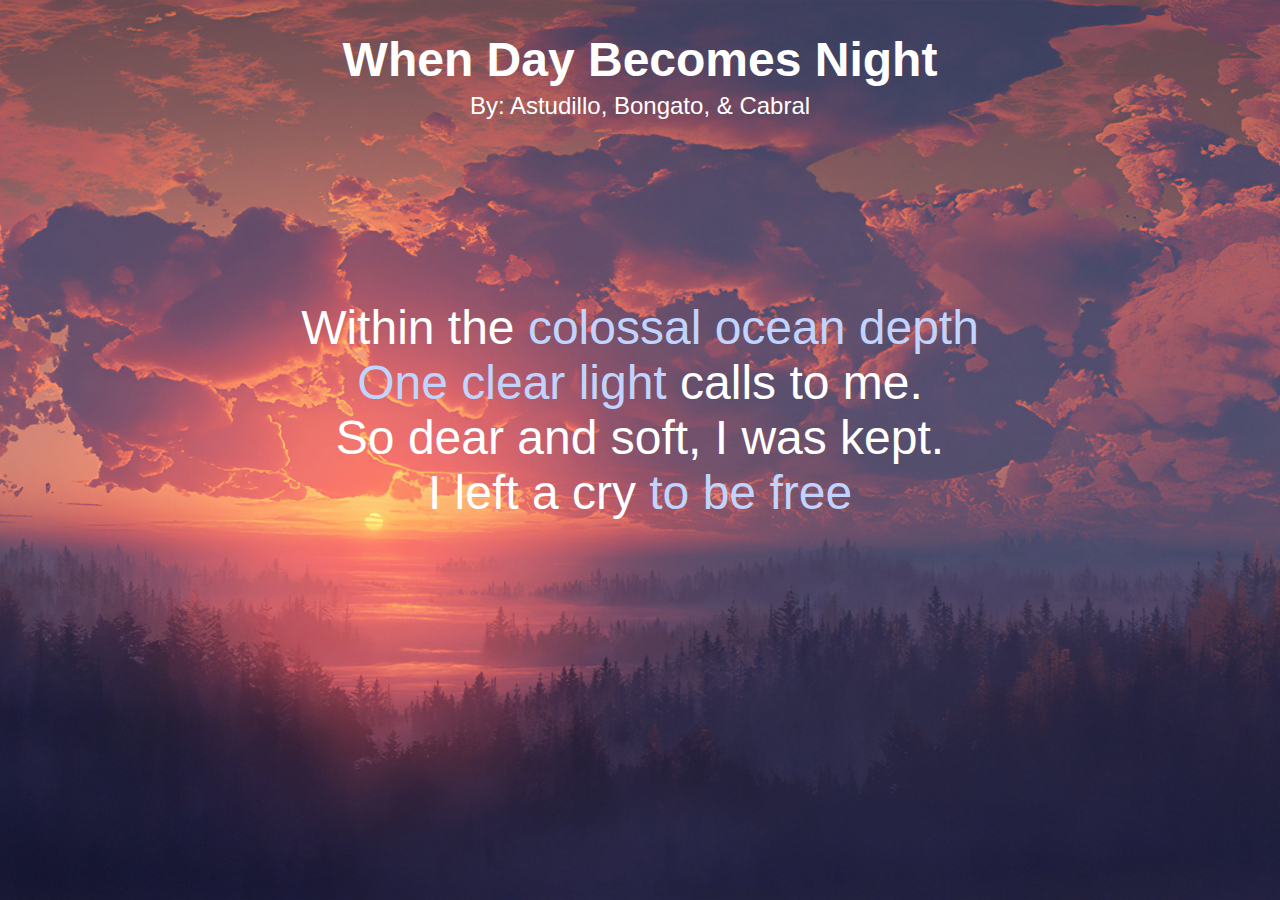
<file: index.html>
<!DOCTYPE html>
<html lang="en">
<head>
    <meta charset="UTF-8">
    <meta name="viewport" content="width=device-width, initial-scale=1.0">
    <title>Document</title>
    <link rel="stylesheet" href="index.css">
</head>
<body>
    <h1 class="title">When Day Becomes Night</h1>
    <p class="author">By: Astudillo, Bongato, & Cabral</p>
    <p class="stanza1">
        Within the <a href="ocean.html" class="links">colossal ocean depth</a><br>
        <a href="Twilight.html" class="links">One clear light</a> calls to me. <br>
	    So dear and soft, I was kept. <br>
        I left a cry <a href="./Stanza2/stanza2.html" class="links">to be free</a>
    </p>
</body>
</html>
</file>
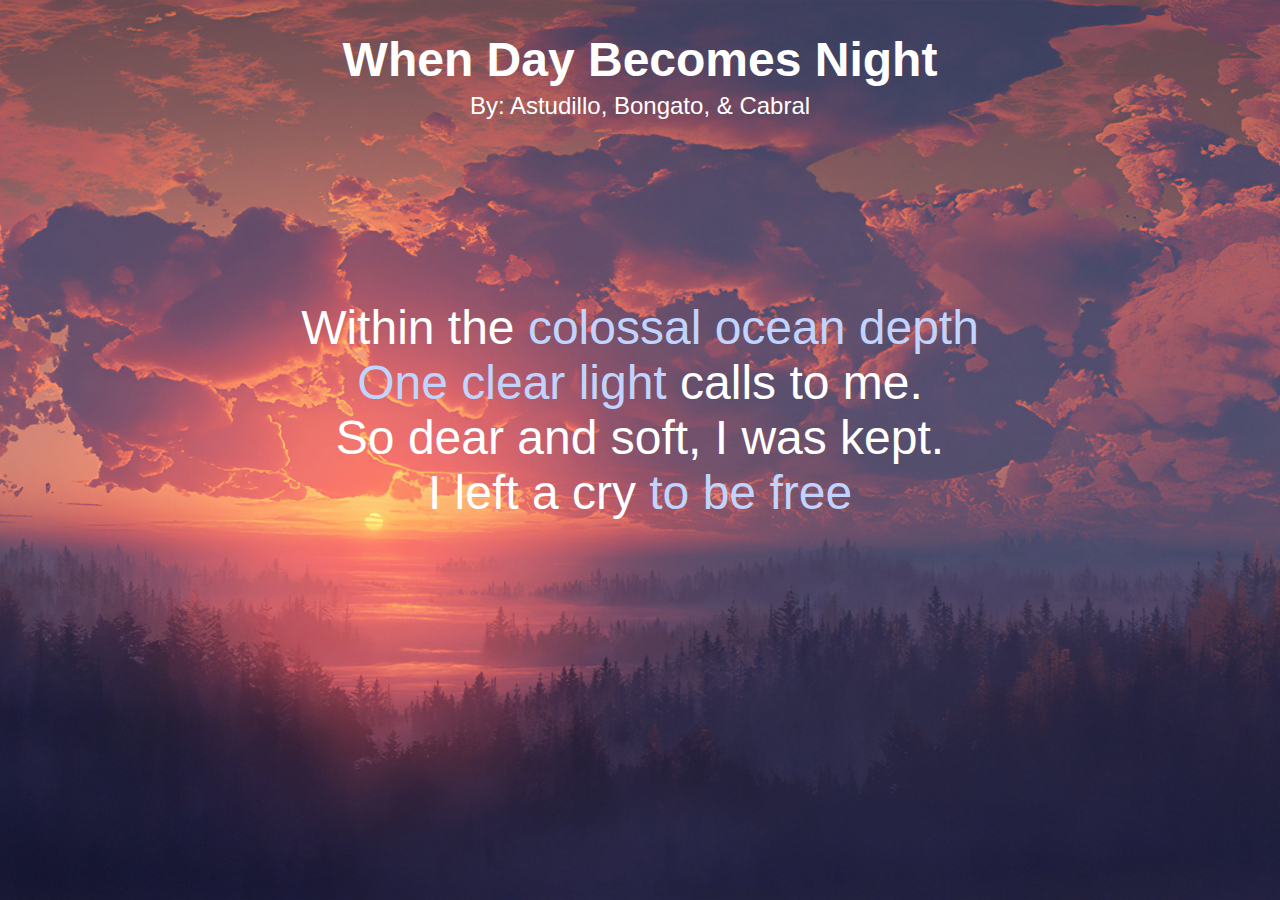
<file: Stanza1/index.html>
<!DOCTYPE html>
<html lang="en">
<head>
    <meta charset="UTF-8">
    <meta name="viewport" content="width=device-width, initial-scale=1.0">
    <title>Document</title>
    <link rel="stylesheet" href="index.css">
</head>
<body>
    <h1 class="title">When Day Becomes Night</h1>
    <p class="author">By: Astudillo, Bongato, & Cabral</p>
    <p class="stanza1">
        Within the <a href="ocean.html" class="links">colossal ocean depth</a><br>
        <a href="Twilight.html" class="links">One clear light</a> calls to me. <br>
	    So dear and soft, I was kept. <br>
        I left a cry <a href="../Stanza2/stanza2.html" class="links">to be free</a>
    </p>
</body>
</html>
</file>
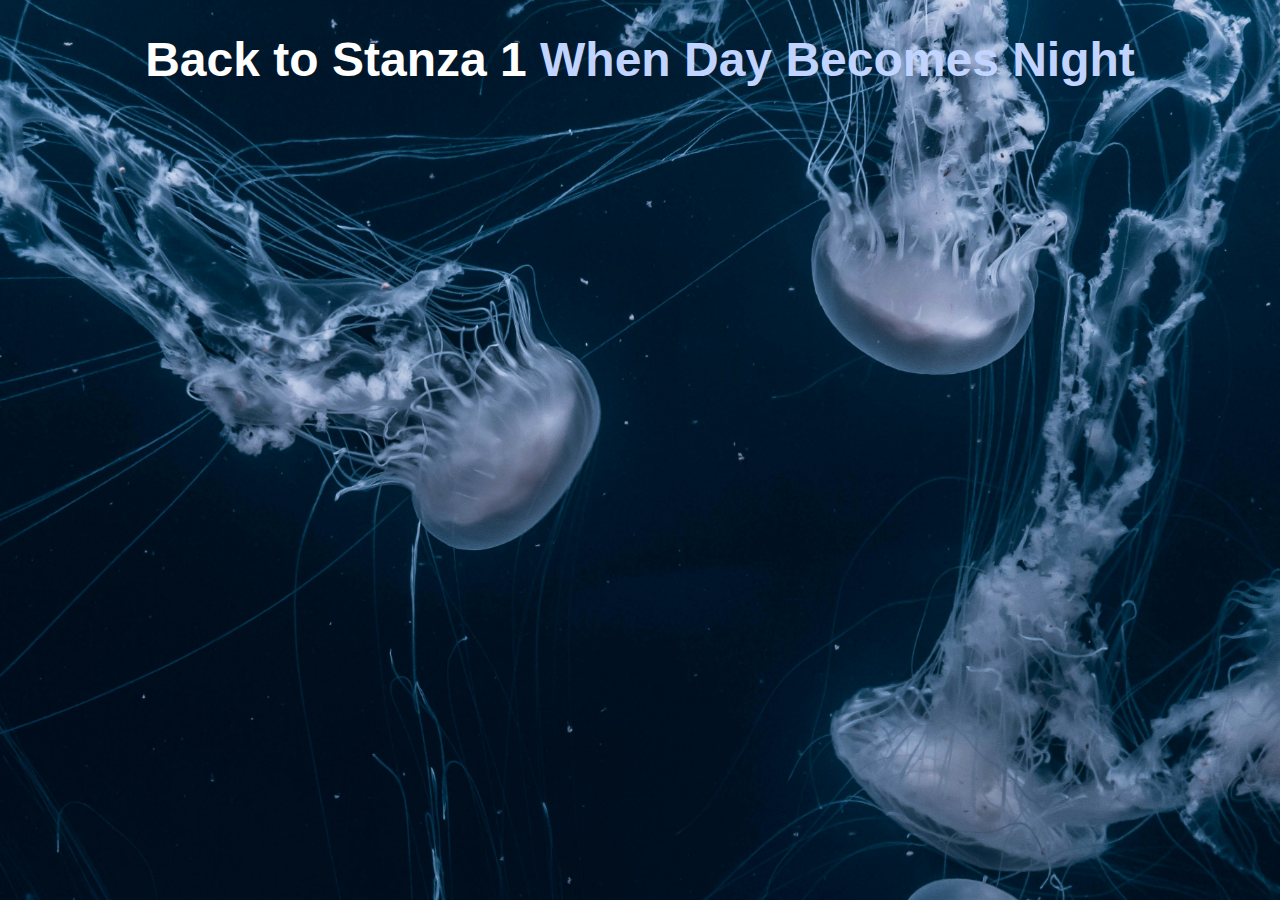
<file: ocean.html>
<!DOCTYPE html>
<html lang="en">
<head>
    <meta charset="UTF-8">
    <meta name="viewport" content="width=device-width, initial-scale=1.0">
    <title>Document</title>
    <link rel="stylesheet" href="ocean.css">
</head>
<body>
    <h1 class="title">
        Back to Stanza 1
        <a href="index.html" class="links">When Day Becomes Night</a>
    </h1>
</body>
</html>
</file>
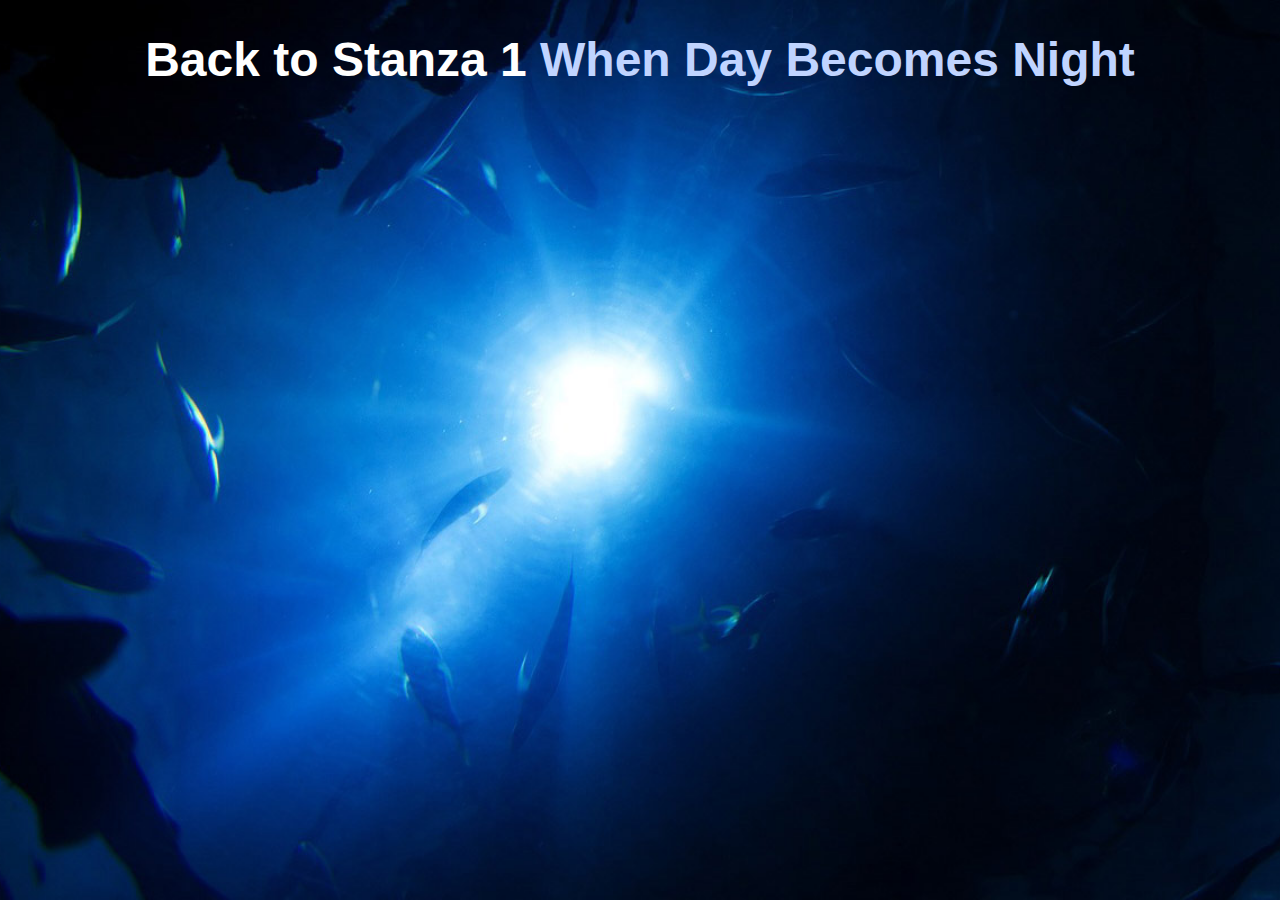
<file: Twilight.html>
<!DOCTYPE html>
<html lang="en">
<head>
    <meta charset="UTF-8">
    <meta name="viewport" content="width=device-width, initial-scale=1.0">
    <title>Document</title>
    <link rel="stylesheet" href="Twilight.css">
</head>
<body>
    <h1 class="title">
        Back to Stanza 1
        <a href="index.html" class="links">When Day Becomes Night</a>
    </h1>
</body>
</html>
</file>
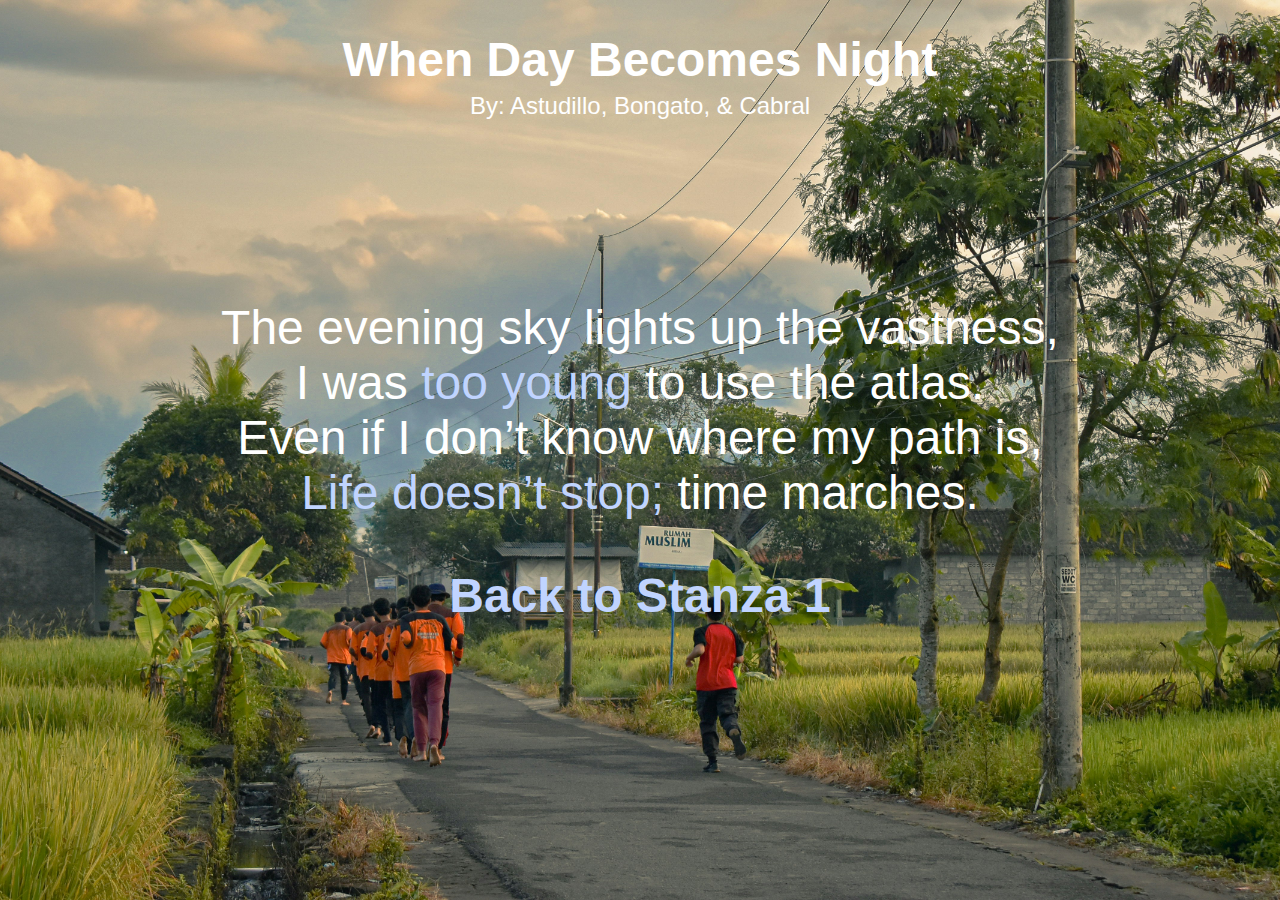
<file: Stanza2/stanza2.html>
<!DOCTYPE html>
<html lang="en">
<head>
    <meta charset="UTF-8">
    <meta name="viewport" content="width=device-width, initial-scale=1.0">
    <title>Document</title>
    <link rel="stylesheet" href="stanza2.css">
</head>
<body>
    <h1 class="title">When Day Becomes Night</h1>
    <p class="author">By: Astudillo, Bongato, & Cabral</p>
    <p class="stanza1">
        The evening sky lights up the vastness, <br>
    	I was <a href="https://youtu.be/i8Zi1DM7iR4?si=2tB-IVNEgwjmzlao" class="links">too young</a> to use the atlas. <br>
	    Even if I don’t know where my path is, <br>
	    <a href="../Stanza3/stanza3.html" class="links">Life doesn’t stop;</a> time marches.
    </p>
    <h1 class="title">
    <a href="../Stanza1/index.html" class="links">Back to Stanza 1<a>
    </h1>
</body>
</html>
</file>
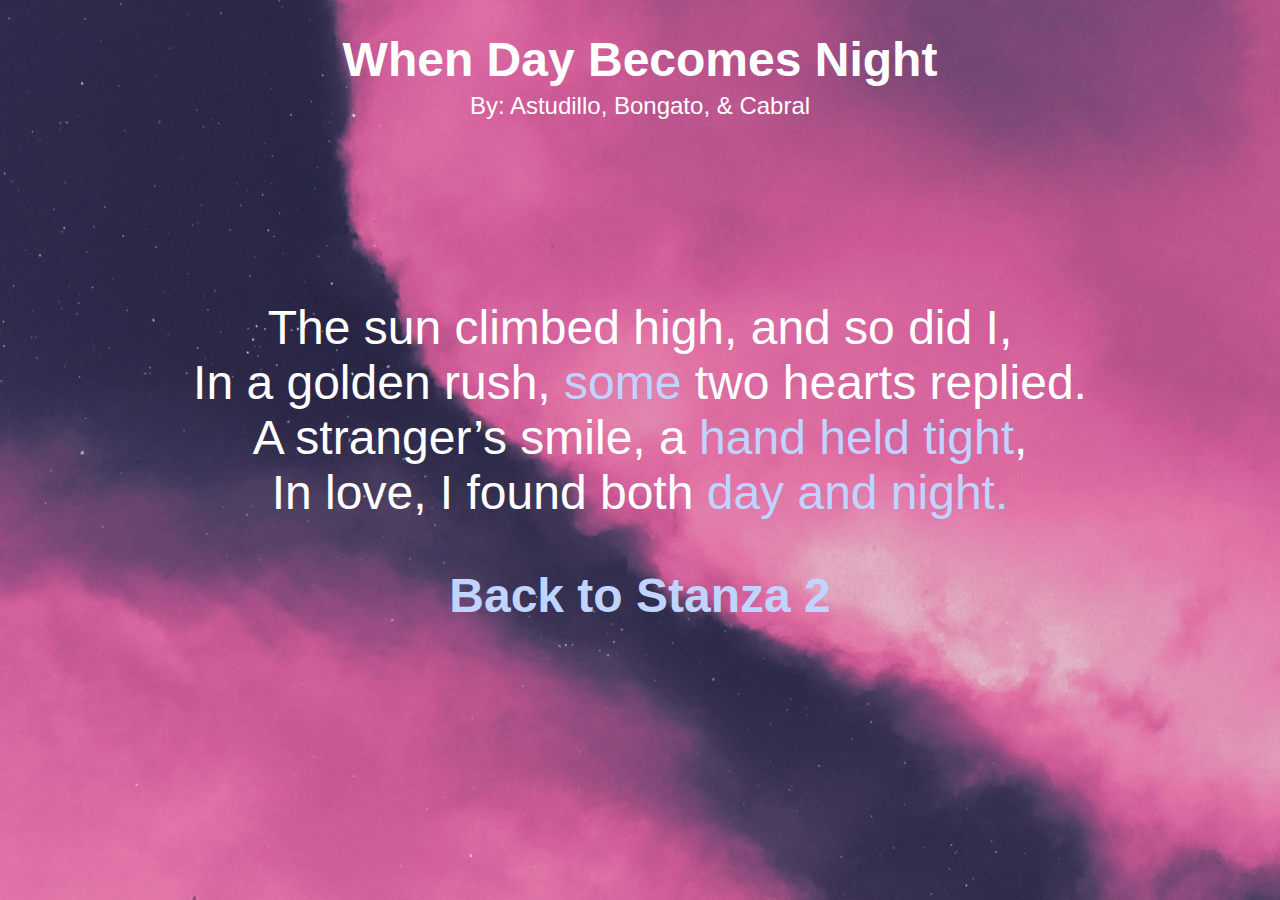
<file: Stanza3/stanza3.html>
<!DOCTYPE html>
<html lang="en">
<head>
    <meta charset="UTF-8">
    <meta name="viewport" content="width=device-width, initial-scale=1.0">
    <title>Document</title>
    <link rel="stylesheet" href="stanza3.css">
</head>
<body>
    <h1 class="title">When Day Becomes Night</h1>
    <p class="author">By: Astudillo, Bongato, & Cabral</p>
    <p class="stanza1">
        The sun climbed high, and so did I, <br>
        In a golden rush, <a href="https://youtu.be/r7rWqRL1_ho?si=RYV2V_hy3QH6rvI3" class="links">some</a> two hearts replied. <br>
        A stranger’s smile, a <a href="../Stanza3/tokyocouple.html" class="links">hand held tight</a>, <br>
        In love, I found both <a href="../Stanza4/stanza4.html" class="links">day and night.</a>

    </p>
    <h1 class="title">
    <a href="../Stanza2/stanza2.html" class="links">Back to Stanza 2<a>
    </h1>
</body>
</html>
</file>
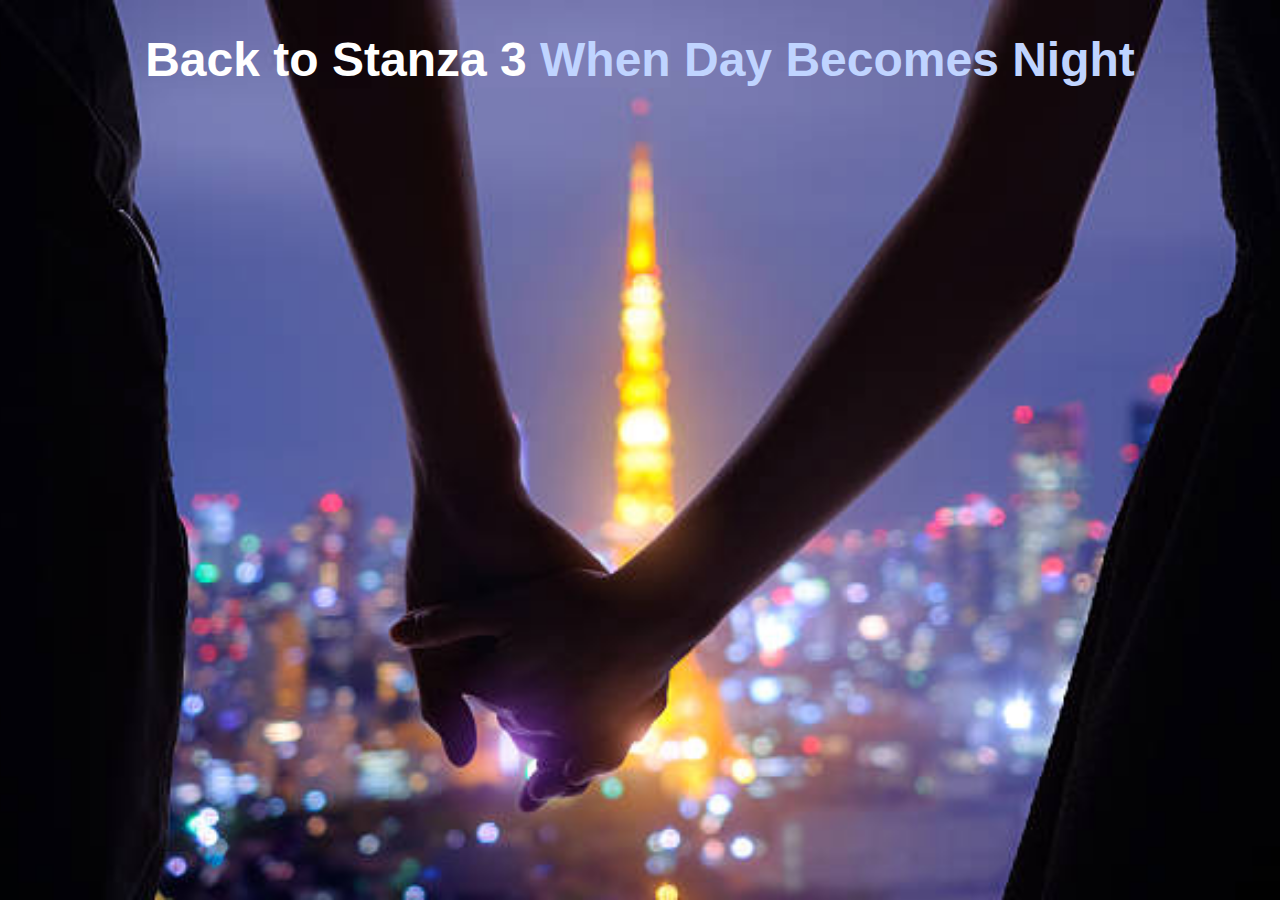
<file: Stanza3/tokyocouple.html>
<!DOCTYPE html>
<html lang="en">
<head>
    <meta charset="UTF-8">
    <meta name="viewport" content="width=device-width, initial-scale=1.0">
    <title>Document</title>
    <link rel="stylesheet" href="tokyocouple.css">
</head>
<body>
    <h1 class="title">
        Back to Stanza 3
        <a href="../Stanza3/stanza3.html" class="links">When Day Becomes Night</a>
    </h1>
</body>
</html>
</file>
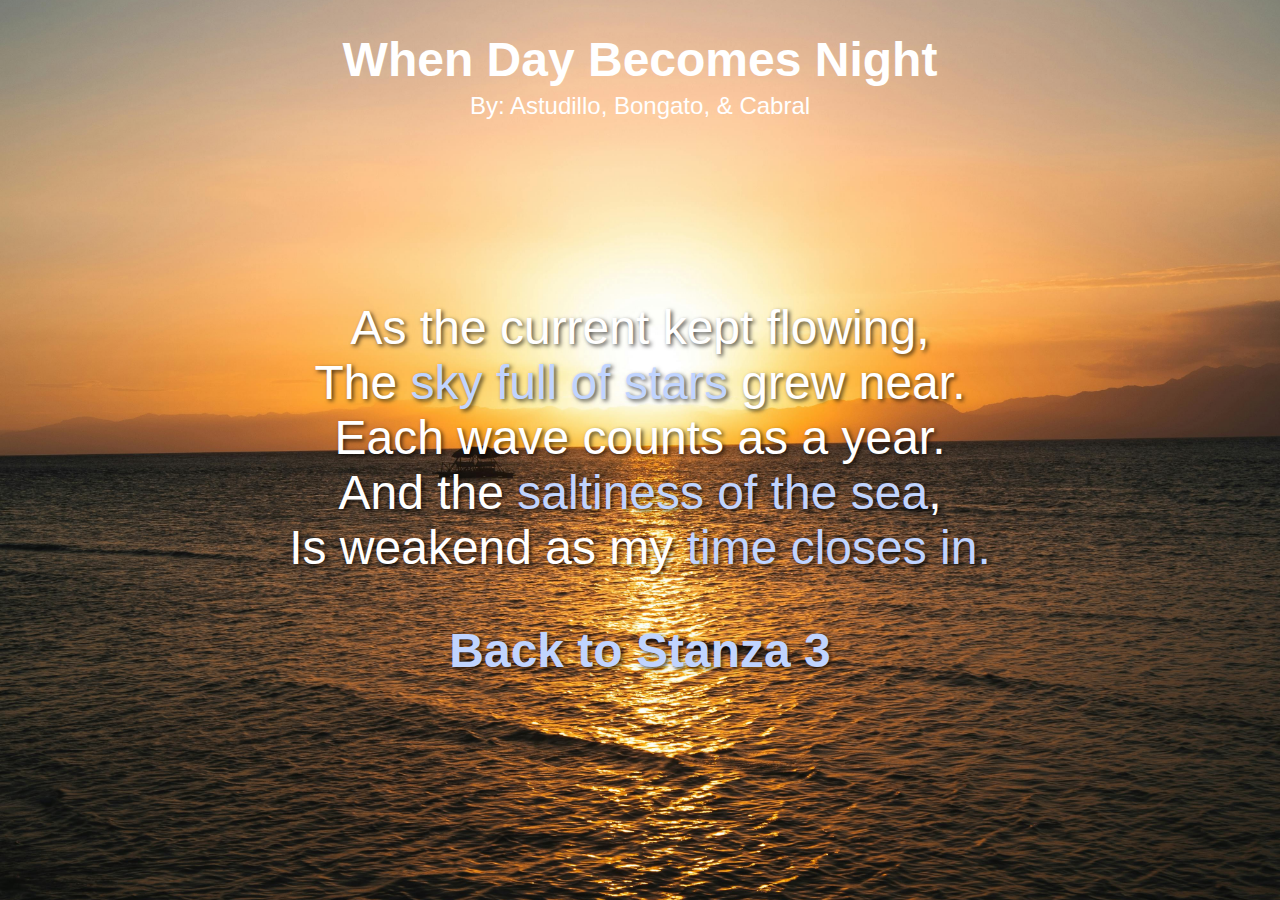
<file: Stanza4/stanza4.html>
<!DOCTYPE html>
<html lang="en">
<head>
    <meta charset="UTF-8">
    <meta name="viewport" content="width=device-width, initial-scale=1.0">
    <title>Document</title>
    <link rel="stylesheet" href="stanza4.css">
</head>
<body>
    <h1 class="title">When Day Becomes Night</h1>
    <p class="author">By: Astudillo, Bongato, & Cabral</p>
    <p class="stanza1">
        As the current kept flowing, <br>
        The <a href="https://youtu.be/VPRjCeoBqrI?si=L7XMNl7oe7LnGHuE" class="links">sky full of stars</a> grew near. <br>
	    Each wave counts as a year. <br>
	    And the <a href="../Stanza4/sea.html" class="links">saltiness of the sea</a>, <br>
	    Is weakend as my <a href="../Stanza5/stanza5.html" class="links">time closes in.</a> <br>
    </p>
    <h1 class="title">
    <a href="../Stanza3/stanza3.html" class="links">Back to Stanza 3<a>
    </h1>
</body>
</html>
</file>
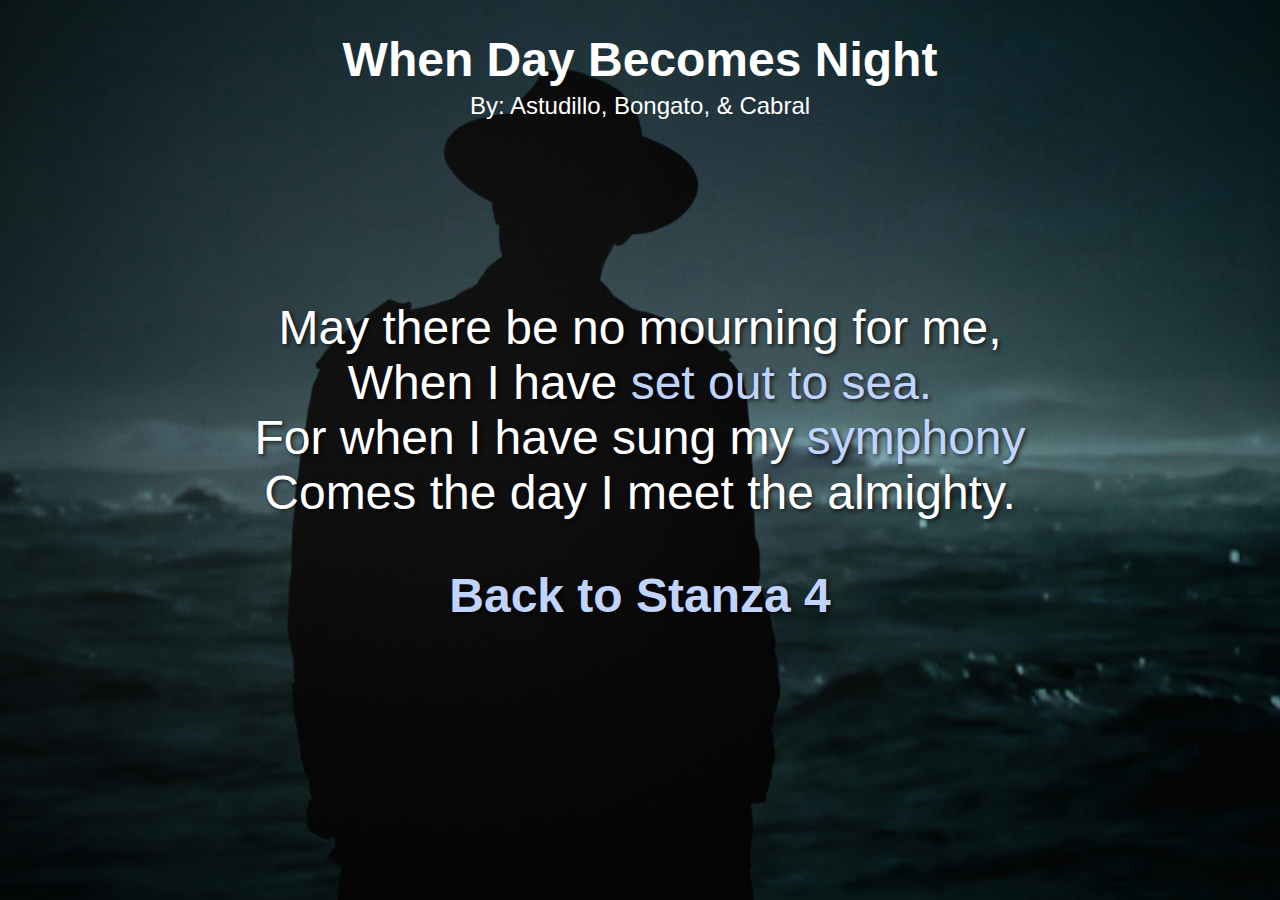
<file: Stanza5/stanza5.html>
<!DOCTYPE html>
<html lang="en">
<head>
    <meta charset="UTF-8">
    <meta name="viewport" content="width=device-width, initial-scale=1.0">
    <title>Document</title>
    <link rel="stylesheet" href="stanza5.css">
</head>
<body>
    <h1 class="title">When Day Becomes Night</h1>
    <p class="author">By: Astudillo, Bongato, & Cabral</p>
    <p class="stanza1">
        May there be no mourning for me, <br>
        When I have <a href="../Stanza5/setout.html" class="links">set out to sea.</a> <br>
        For when I have sung my <a href="https://youtu.be/tS7rVlmzesw?si=_1XwdPjXW2293dB0" class="links">symphony</a> <br>
        Comes the day I meet the almighty.  
    </p>
    <h1 class="title">
    <a href="../Stanza4/stanza4.html" class="links">Back to Stanza 4<a>
    </h1>
</body>
</html>
</file>
<file: index.css>
html {
    background-color: #00291f;
    background: url('Evening.jpg') no-repeat center center fixed;
    background-size: cover; /* Ensures the image covers the entire screen */
    margin: 0;
    padding: 0;
    height: 100%;
}

body {
    font-family: 'Roboto', sans-serif;
    position: relative;
    overflow: hidden;
}

.title {
    color: white;
    font-size: 3rem; /* Use font-size to increase text size */
    text-align: center;
    margin-bottom: 0px;
}
.author {
    margin-top: 5px;
    color: white;
    font-size: 1.5rem; /* Use font-size to increase text size */
    text-align: center;
}

.stanza1 {
    margin-top: 180px;
    color: white;
    font-size: 3rem; /* Use font-size to increase text size */
    text-align: center;
}

.links {
    color: rgb(192, 212, 255);
    text-decoration: none; /* Disables underlines for links */
}
</file>
<file: Stanza1/index.css>
html {
    background-color: #00291f;
    background: url('Evening.jpg') no-repeat center center fixed;
    background-size: cover; /* Ensures the image covers the entire screen */
    margin: 0;
    padding: 0;
    height: 100%;
}

body {
    font-family: 'Roboto', sans-serif;
    position: relative;
    overflow: hidden;
}

.title {
    color: white;
    font-size: 3rem; /* Use font-size to increase text size */
    text-align: center;
    margin-bottom: 0px;
}
.author {
    margin-top: 5px;
    color: white;
    font-size: 1.5rem; /* Use font-size to increase text size */
    text-align: center;
}

.stanza1 {
    margin-top: 180px;
    color: white;
    font-size: 3rem; /* Use font-size to increase text size */
    text-align: center;
}

.links {
    color: rgb(192, 212, 255);
    text-decoration: none; /* Disables underlines for links */
}
</file>
<file: ocean.css>
html {
    background-color: #00291f;
    background: url('Ocean.jpg') no-repeat center center fixed;
    background-size: cover; /* Ensures the image covers the entire screen */
    margin: 0;
    padding: 0;
    height: 100%;
}

body {
    font-family: 'Roboto', sans-serif;
    position: relative;
    overflow: hidden;
}

.title {
    color: white;
    font-size: 3rem; /* Use font-size to increase text size */
    text-align: center;
    margin-bottom: 0px;
}

.links {
    color: rgb(192, 212, 255);
    text-decoration: none; /* Disables underlines for links */
}
</file>
<file: Twilight.css>
html {
    background-color: #00291f;
    background: url('Twilight.jpg') no-repeat center center fixed;
    background-size: cover; /* Ensures the image covers the entire screen */
    margin: 0;
    padding: 0;
    height: 100%;
}

body {
    font-family: 'Roboto', sans-serif;
    position: relative;
    overflow: hidden;
}

.title {
    color: white;
    font-size: 3rem; /* Use font-size to increase text size */
    text-align: center;
    margin-bottom: 0px;
}

.links {
    color: rgb(192, 212, 255);
    text-decoration: none; /* Disables underlines for links */
}
</file>
<file: Stanza2/stanza2.css>
html {
    background-color: #00291f;
    background: url('school.jpg') no-repeat center center fixed;
    background-size: cover; /* Ensures the image covers the entire screen */
    margin: 0;
    padding: 0;
    height: 100%;
}

body {
    font-family: 'Roboto', sans-serif;
    position: relative;
    overflow: hidden;
}

.title {
    color: white;
    font-size: 3rem; /* Use font-size to increase text size */
    text-align: center;
    margin-bottom: 0px;
}
.author {
    margin-top: 5px;
    color: white;
    font-size: 1.5rem; /* Use font-size to increase text size */
    text-align: center;
}

.stanza1 {
    margin-top: 180px;
    color: white;
    font-size: 3rem; /* Use font-size to increase text size */
    text-align: center;
}

.links {
    color: rgb(192, 212, 255);
    text-decoration: none; /* Disables underlines for links */
}
</file>
<file: Stanza3/stanza3.css>
html {
    background-color: #00291f;
    background: url('pinkysky.jpg') no-repeat center center fixed;
    background-size: cover; /* Ensures the image covers the entire screen */
    margin: 0;
    padding: 0;
    height: 100%;
}

body {
    font-family: 'Roboto', sans-serif;
    position: relative;
    overflow: hidden;
}

.title {
    color: white;
    font-size: 3rem; /* Use font-size to increase text size */
    text-align: center;
    margin-bottom: 0px;
}
.author {
    margin-top: 5px;
    color: white;
    font-size: 1.5rem; /* Use font-size to increase text size */
    text-align: center;
}

.stanza1 {
    margin-top: 180px;
    color: white;
    font-size: 3rem; /* Use font-size to increase text size */
    text-align: center;
}

.links {
    color: rgb(192, 212, 255);
    text-decoration: none; /* Disables underlines for links */
}
</file>
<file: Stanza3/tokyocouple.css>
html {
    background-color: #00291f;
    background: url('tokyocouple.jpg') no-repeat center center fixed;
    background-size: cover; /* Ensures the image covers the entire screen */
    margin: 0;
    padding: 0;
    height: 100%;
}

body {
    font-family: 'Roboto', sans-serif;
    position: relative;
    overflow: hidden;
}

.title {
    color: white;
    font-size: 3rem; /* Use font-size to increase text size */
    text-align: center;
    margin-bottom: 0px;
}

.links {
    color: rgb(192, 212, 255);
    text-decoration: none; /* Disables underlines for links */
}
</file>
<file: Stanza4/stanza4.css>
html {
    background-color: #00291f;
    background: url('sunset.jpg') no-repeat center center fixed;
    background-size: cover; /* Ensures the image covers the entire screen */
    margin: 0;
    padding: 0;
    height: 100%;
}

body {
    font-family: 'Roboto', sans-serif;
    position: relative;
    overflow: hidden;
}

.title {
    color: white;
    font-size: 3rem; /* Use font-size to increase text size */
    text-align: center;
    margin-bottom: 0px;
}
.author {
    margin-top: 5px;
    color: white;
    font-size: 1.5rem; /* Use font-size to increase text size */
    text-align: center;
}

.stanza1 {
    margin-top: 180px;
    color: white;
    font-size: 3rem; /* Use font-size to increase text size */
    text-align: center;
    text-shadow: 2px 2px 4px rgba(0, 0, 0, 0.7); /* Adds a drop shadow to the text */
}

.links {
    color: rgb(192, 212, 255);
    text-decoration: none; /* Disables underlines for links */
    text-shadow: 2px 2px 4px rgba(0, 0, 0, 0.7);
}
</file>
<file: Stanza5/stanza5.css>
html {
    background-color: #00291f;
    background: url('darksea.jpg') no-repeat center center fixed;
    background-size: cover; /* Ensures the image covers the entire screen */
    margin: 0;
    padding: 0;
    height: 100%;
}

body {
    font-family: 'Roboto', sans-serif;
    position: relative;
    overflow: hidden;
}

.title {
    color: white;
    font-size: 3rem; /* Use font-size to increase text size */
    text-align: center;
    margin-bottom: 0px;
}
.author {
    margin-top: 5px;
    color: white;
    font-size: 1.5rem; /* Use font-size to increase text size */
    text-align: center;
}

.stanza1 {
    margin-top: 180px;
    color: white;
    font-size: 3rem; /* Use font-size to increase text size */
    text-align: center;
    text-shadow: 2px 2px 4px rgba(0, 0, 0, 0.7); /* Adds a drop shadow to the text */
}

.links {
    color: rgb(192, 212, 255);
    text-decoration: none; /* Disables underlines for links */
    text-shadow: 2px 2px 4px rgba(0, 0, 0, 0.7);
}
</file>
